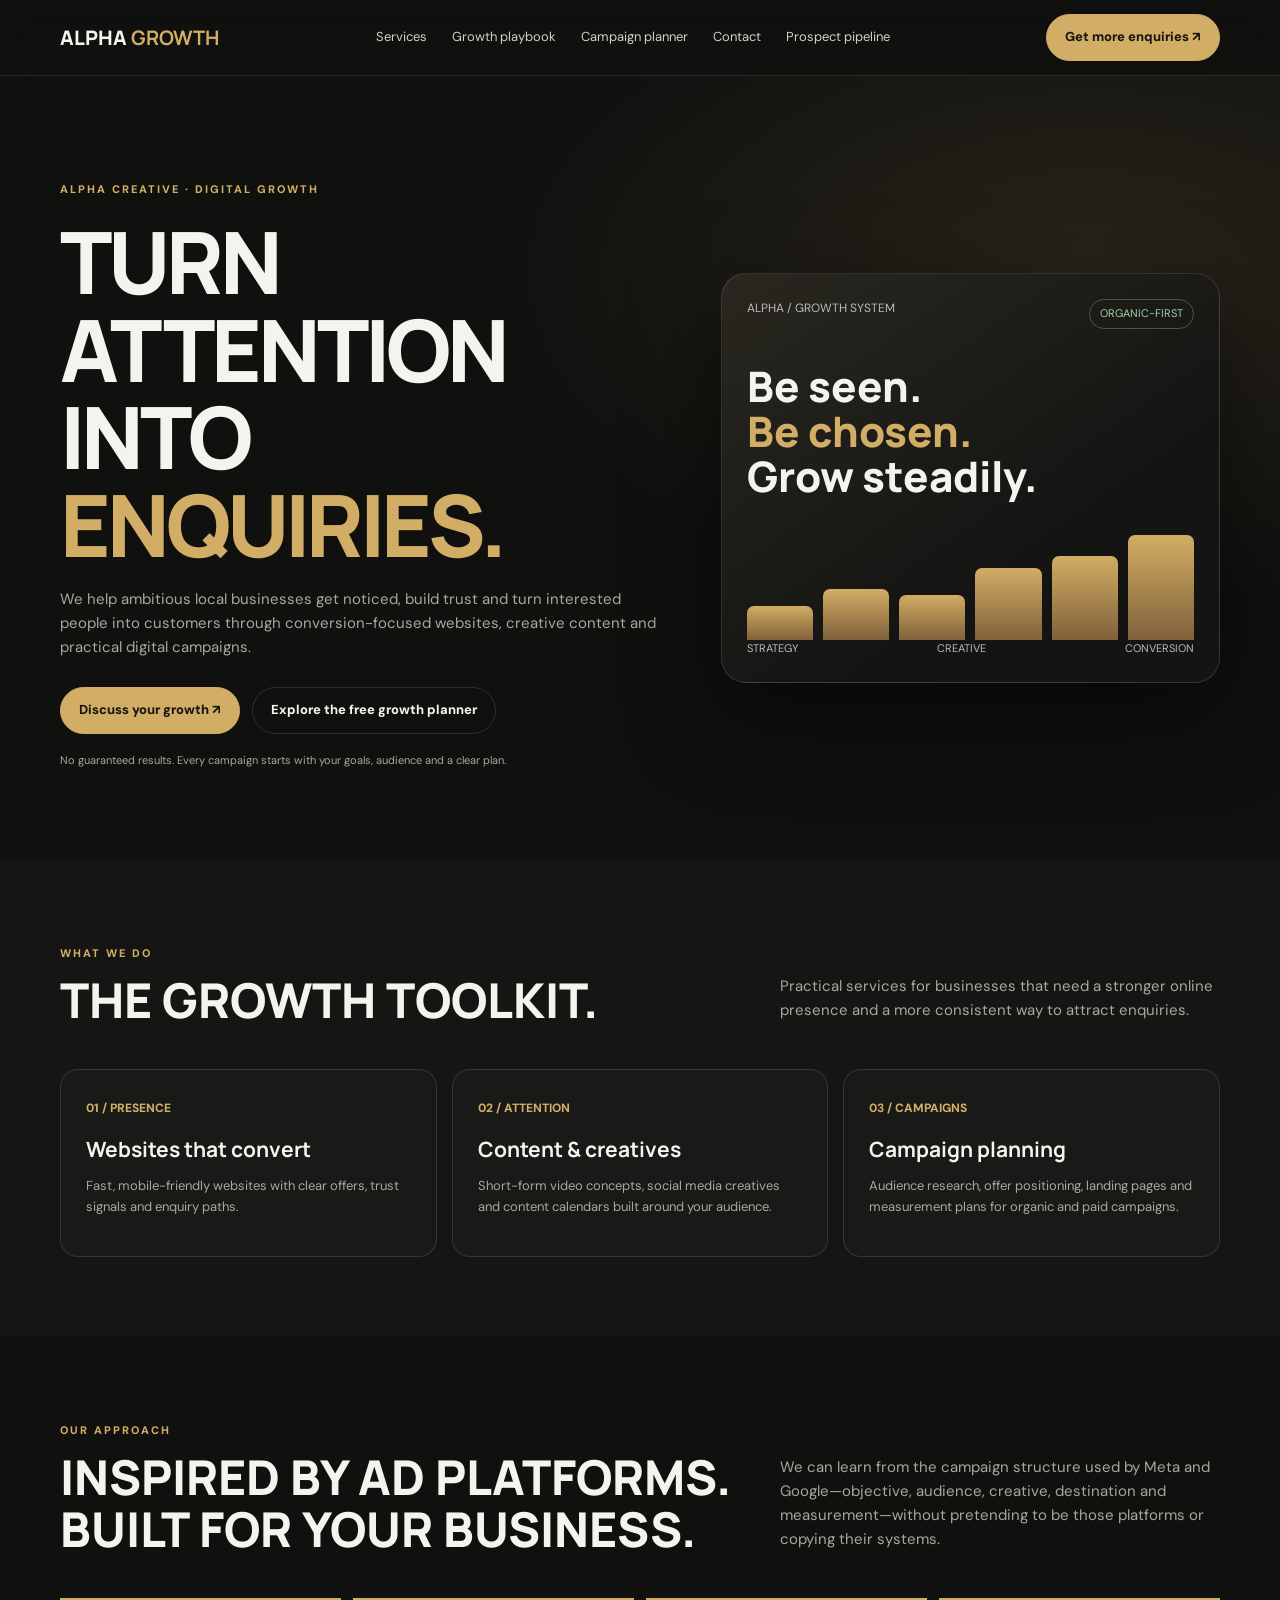
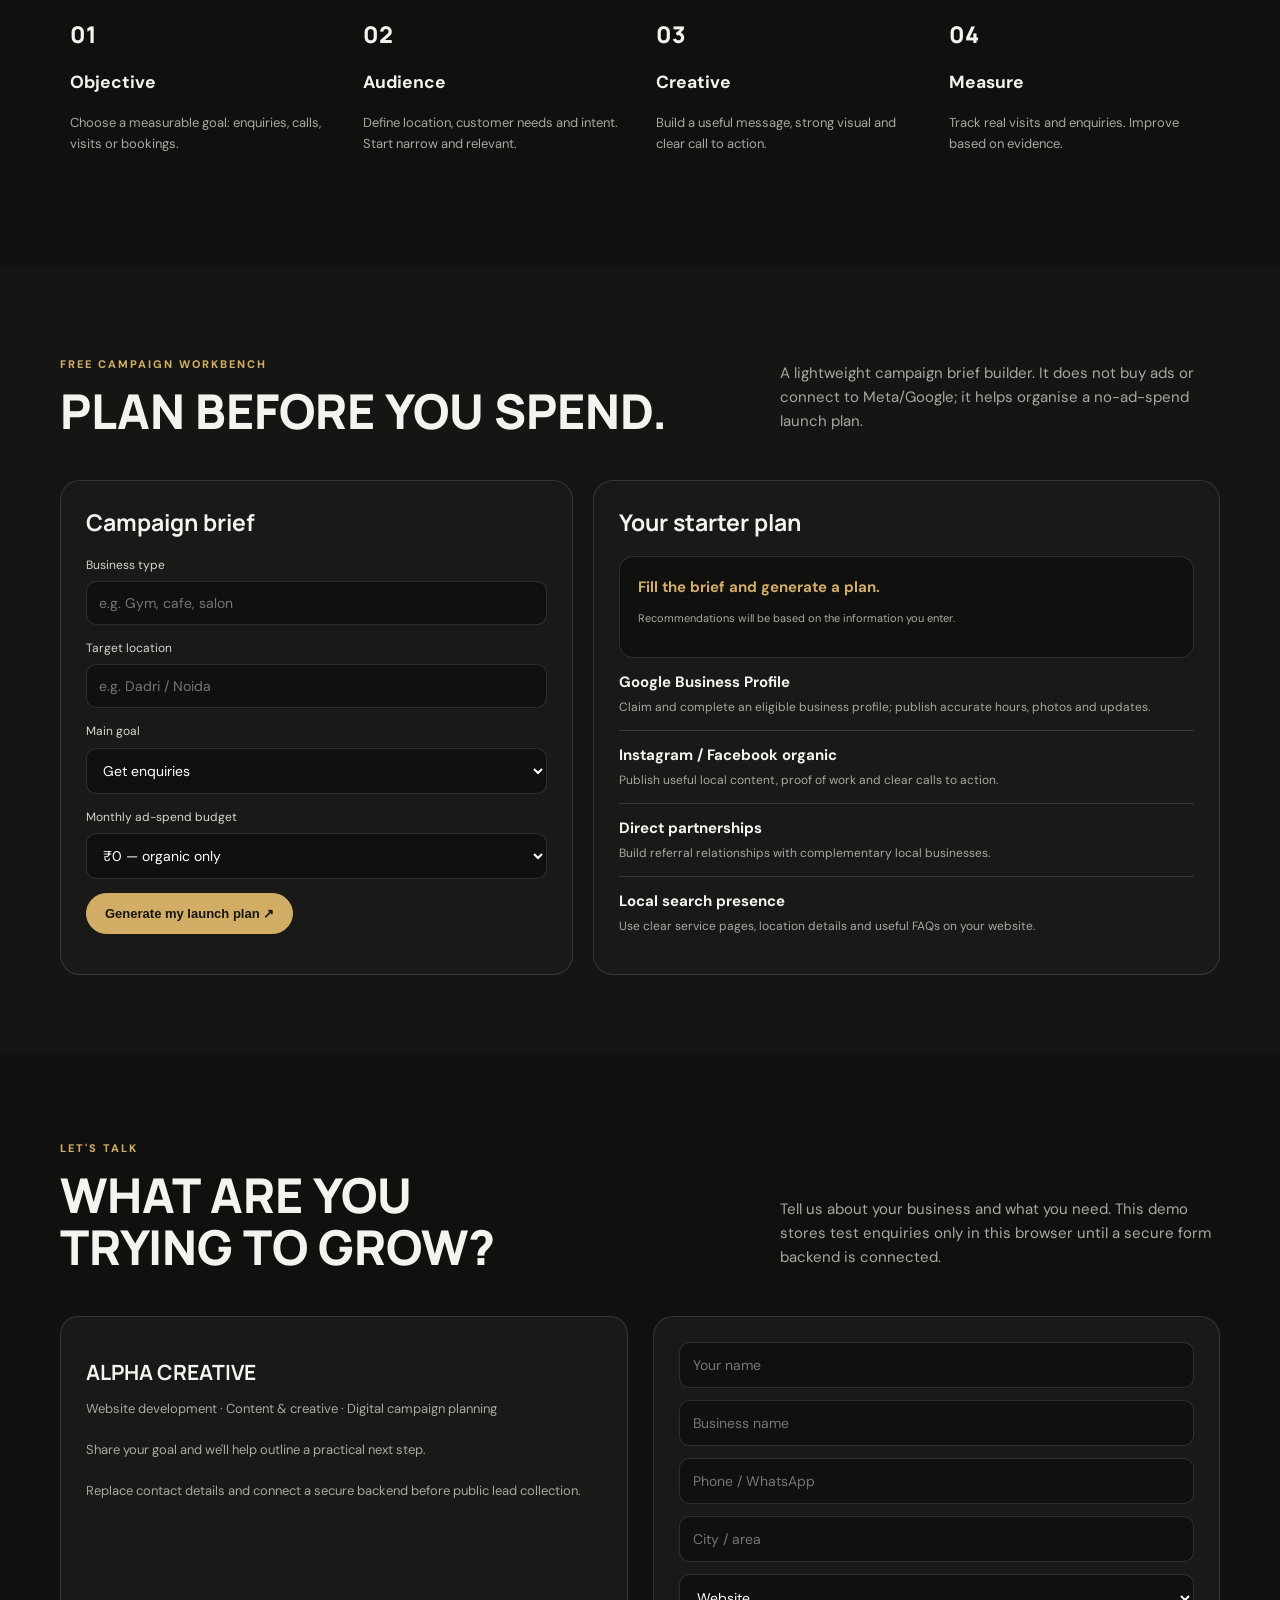
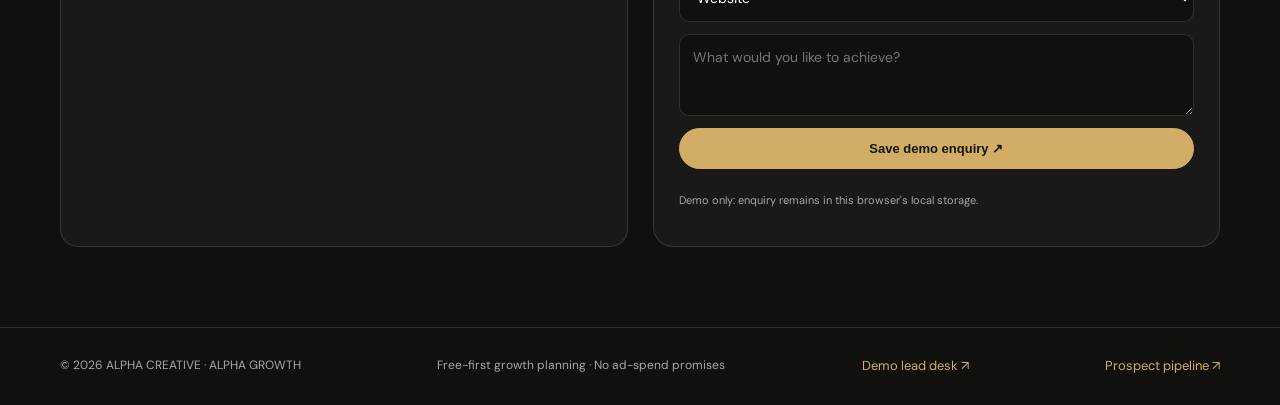
<file: growth/index.html>
<!doctype html>
<html lang="en"><head><meta charset="utf-8"><meta name="viewport" content="width=device-width,initial-scale=1"><meta name="theme-color" content="#10100f"><title>ALPHA GROWTH | Get discovered. Get clients.</title><meta name="description" content="ALPHA CREATIVE helps local businesses attract enquiries with websites, creative content and digital growth campaigns."><link rel="preconnect" href="https://fonts.googleapis.com"><link href="https://fonts.googleapis.com/css2?family=DM+Sans:wght@400;500;600;700&family=Manrope:wght@400;600;700;800&display=swap" rel="stylesheet">
<style>
:root{--bg:#10100f;--panel:#191918;--panel2:#22211f;--text:#f5f3ee;--muted:#aaa79f;--gold:#d2ad65;--line:#ffffff20;--green:#9bd6a4}*{box-sizing:border-box}html{scroll-behavior:smooth}body{margin:0;background:var(--bg);color:var(--text);font:15px 'DM Sans',sans-serif;line-height:1.6}a{color:inherit;text-decoration:none}.wrap{width:min(1160px,calc(100% - 40px));margin:auto}.nav{height:76px;position:sticky;top:0;background:#10100feF;backdrop-filter:blur(14px);border-bottom:1px solid var(--line);z-index:10}.nav .wrap{height:100%;display:flex;align-items:center;justify-content:space-between}.brand{font:800 20px Manrope}.brand b{color:var(--gold)}.links{display:flex;gap:25px;font-size:13px;color:#d3d0c8}.btn{display:inline-flex;align-items:center;justify-content:center;border:1px solid var(--gold);background:var(--gold);color:#17150f;padding:12px 18px;border-radius:99px;font-weight:800;font-size:13px;cursor:pointer}.btn.ghost{background:transparent;color:var(--text);border-color:var(--line)}.hero{padding:100px 0 80px;background:radial-gradient(ellipse at 85% 25%,#d2ad6520,transparent 40%)}.eyebrow{color:var(--gold);font-size:11px;letter-spacing:2px;font-weight:800;text-transform:uppercase}.hero-grid{display:grid;grid-template-columns:1.1fr .9fr;gap:50px;align-items:center}.hero h1{font:800 clamp(48px,7vw,86px)/1.02 Manrope;letter-spacing:-4px;margin:18px 0}.hero h1 em{color:var(--gold);font-style:normal}.hero p{color:var(--muted);max-width:610px}.actions{display:flex;gap:12px;flex-wrap:wrap;margin-top:28px}.visual{min-height:400px;border:1px solid var(--line);border-radius:25px;padding:25px;background:linear-gradient(145deg,#29271f,#141413 65%);display:flex;flex-direction:column;justify-content:space-between;box-shadow:0 30px 90px #0008}.visual-top{display:flex;justify-content:space-between;color:#bbb;font-size:12px}.visual h2{font:800 42px/1.08 Manrope;max-width:340px}.visual h2 span{color:var(--gold)}.bars{display:flex;align-items:end;gap:10px;height:105px}.bars i{display:block;flex:1;background:linear-gradient(var(--gold),#80613a);border-radius:7px 7px 0 0}.statline{display:flex;justify-content:space-between;color:#bbb;font-size:11px}.section{padding:80px 0}.head{display:flex;justify-content:space-between;gap:30px;align-items:end;margin-bottom:32px}.head h2{font:800 clamp(32px,4vw,48px) Manrope;line-height:1.1;margin:10px 0}.head p{max-width:440px;color:var(--muted)}.grid{display:grid;grid-template-columns:repeat(3,1fr);gap:15px}.card{background:var(--panel);border:1px solid var(--line);border-radius:18px;padding:25px}.card .num{color:var(--gold);font-weight:800;font-size:12px}.card h3{font:700 21px Manrope;margin:16px 0 8px}.card p{color:var(--muted);font-size:13px}.dark{background:#151514}.steps{display:grid;grid-template-columns:repeat(4,1fr);gap:12px}.step{border-top:2px solid var(--gold);padding:18px 10px}.step strong{font:800 23px Manrope}.step p{color:var(--muted);font-size:13px}.planner{display:grid;grid-template-columns:.9fr 1.1fr;gap:20px}.panel{background:var(--panel);border:1px solid var(--line);border-radius:20px;padding:25px}.panel h3{font:700 23px Manrope;margin:0 0 18px}.field{display:grid;gap:6px;margin:14px 0}.field label{font-size:12px;color:#d9d5cc}.field input,.field select,.field textarea{width:100%;background:#10100f;border:1px solid var(--line);border-radius:10px;padding:12px;color:white;font:14px 'DM Sans'}.result{background:#10100f;border:1px solid var(--line);border-radius:14px;padding:18px;margin-top:16px}.result strong{color:var(--gold)}.channel{padding:12px 0;border-bottom:1px solid var(--line)}.channel:last-child{border:0}.channel b{display:block}.channel span{font-size:12px;color:var(--muted)}.lead-layout{display:grid;grid-template-columns:1fr 1fr;gap:25px}.form{display:grid;gap:12px}.form input,.form textarea,.form select{width:100%;background:#10100f;border:1px solid var(--line);border-radius:10px;padding:13px;color:white;font:14px 'DM Sans'}.note{font-size:11px;color:var(--muted)}.admin-link{color:var(--gold);font-size:13px}.footer{border-top:1px solid var(--line);padding:28px 0;color:var(--muted);font-size:12px}.pill{display:inline-block;border:1px solid #9bd6a455;color:var(--green);border-radius:99px;padding:5px 10px;font-size:11px}.mobile{display:none}@media(max-width:760px){.hero-grid,.planner,.lead-layout{grid-template-columns:1fr}.hero{padding:70px 0}.visual{min-height:330px}.grid{grid-template-columns:1fr}.steps{grid-template-columns:1fr 1fr}.head{display:block}.links{gap:12px;font-size:11px}.nav-cta{display:none}.hero h1{letter-spacing:-2px}}@media(max-width:480px){.links a:nth-child(2),.links a:nth-child(3){display:none}.steps{grid-template-columns:1fr 1fr}.wrap{width:calc(100% - 30px)}}
</style></head><body>
<header class="nav"><div class="wrap"><a class="brand" href="#">ALPHA <b>GROWTH</b></a><nav class="links"><a href="#services">Services</a><a href="#playbook">Growth playbook</a><a href="#planner">Campaign planner</a><a href="#contact">Contact</a><a href="prospects.html">Prospect pipeline</a></nav><a class="btn nav-cta" href="#contact">Get more enquiries ↗</a></div></header>
<main><section class="hero"><div class="wrap hero-grid"><div><span class="eyebrow">ALPHA CREATIVE · DIGITAL GROWTH</span><h1>TURN ATTENTION<br>INTO <em>ENQUIRIES.</em></h1><p>We help ambitious local businesses get noticed, build trust and turn interested people into customers through conversion-focused websites, creative content and practical digital campaigns.</p><div class="actions"><a class="btn" href="#contact">Discuss your growth ↗</a><a class="btn ghost" href="#planner">Explore the free growth planner</a></div><p class="note" style="margin-top:18px">No guaranteed results. Every campaign starts with your goals, audience and a clear plan.</p></div><div class="visual"><div class="visual-top"><span>ALPHA / GROWTH SYSTEM</span><span class="pill">ORGANIC-FIRST</span></div><h2>Be seen.<br><span>Be chosen.</span><br>Grow steadily.</h2><div class="bars"><i style="height:32%"></i><i style="height:48%"></i><i style="height:42%"></i><i style="height:68%"></i><i style="height:80%"></i><i style="height:100%"></i></div><div class="statline"><span>STRATEGY</span><span>CREATIVE</span><span>CONVERSION</span></div></div></div></section>
<section class="section dark" id="services"><div class="wrap"><div class="head"><div><span class="eyebrow">WHAT WE DO</span><h2>THE GROWTH TOOLKIT.</h2></div><p>Practical services for businesses that need a stronger online presence and a more consistent way to attract enquiries.</p></div><div class="grid"><article class="card"><span class="num">01 / PRESENCE</span><h3>Websites that convert</h3><p>Fast, mobile-friendly websites with clear offers, trust signals and enquiry paths.</p></article><article class="card"><span class="num">02 / ATTENTION</span><h3>Content & creatives</h3><p>Short-form video concepts, social media creatives and content calendars built around your audience.</p></article><article class="card"><span class="num">03 / CAMPAIGNS</span><h3>Campaign planning</h3><p>Audience research, offer positioning, landing pages and measurement plans for organic and paid campaigns.</p></article></div></div></section>
<section class="section" id="playbook"><div class="wrap"><div class="head"><div><span class="eyebrow">OUR APPROACH</span><h2>INSPIRED BY AD PLATFORMS.<br>BUILT FOR YOUR BUSINESS.</h2></div><p>We can learn from the campaign structure used by Meta and Google—objective, audience, creative, destination and measurement—without pretending to be those platforms or copying their systems.</p></div><div class="steps"><div class="step"><strong>01</strong><h3>Objective</h3><p>Choose a measurable goal: enquiries, calls, visits or bookings.</p></div><div class="step"><strong>02</strong><h3>Audience</h3><p>Define location, customer needs and intent. Start narrow and relevant.</p></div><div class="step"><strong>03</strong><h3>Creative</h3><p>Build a useful message, strong visual and clear call to action.</p></div><div class="step"><strong>04</strong><h3>Measure</h3><p>Track real visits and enquiries. Improve based on evidence.</p></div></div></div></section>
<section class="section dark" id="planner"><div class="wrap"><div class="head"><div><span class="eyebrow">FREE CAMPAIGN WORKBENCH</span><h2>PLAN BEFORE YOU SPEND.</h2></div><p>A lightweight campaign brief builder. It does not buy ads or connect to Meta/Google; it helps organise a no-ad-spend launch plan.</p></div><div class="planner"><div class="panel"><h3>Campaign brief</h3><div class="field"><label>Business type</label><input id="biz" placeholder="e.g. Gym, cafe, salon"></div><div class="field"><label>Target location</label><input id="loc" placeholder="e.g. Dadri / Noida"></div><div class="field"><label>Main goal</label><select id="goal"><option>Get enquiries</option><option>Get phone calls</option><option>Increase visits</option><option>Build local awareness</option></select></div><div class="field"><label>Monthly ad-spend budget</label><select id="budget"><option value="0">₹0 — organic only</option><option value="1000">₹1,000–₹3,000 (planning only)</option><option value="5000">₹5,000+ (planning only)</option></select></div><button class="btn" id="makePlan">Generate my launch plan ↗</button></div><div class="panel"><h3>Your starter plan</h3><div id="planOutput" class="result"><strong>Fill the brief and generate a plan.</strong><p class="note">Recommendations will be based on the information you enter.</p></div><div class="channel"><b>Google Business Profile</b><span>Claim and complete an eligible business profile; publish accurate hours, photos and updates.</span></div><div class="channel"><b>Instagram / Facebook organic</b><span>Publish useful local content, proof of work and clear calls to action.</span></div><div class="channel"><b>Direct partnerships</b><span>Build referral relationships with complementary local businesses.</span></div><div class="channel"><b>Local search presence</b><span>Use clear service pages, location details and useful FAQs on your website.</span></div></div></div></div></section>
<section class="section" id="contact"><div class="wrap"><div class="head"><div><span class="eyebrow">LET'S TALK</span><h2>WHAT ARE YOU<br>TRYING TO GROW?</h2></div><p>Tell us about your business and what you need. This demo stores test enquiries only in this browser until a secure form backend is connected.</p></div><div class="lead-layout"><div class="card"><h3>ALPHA CREATIVE</h3><p>Website development · Content & creative · Digital campaign planning</p><p style="margin-top:20px">Share your goal and we'll help outline a practical next step.</p><p class="note" style="margin-top:20px">Replace contact details and connect a secure backend before public lead collection.</p></div><form class="panel form" id="leadForm"><input name="name" required placeholder="Your name"><input name="business" required placeholder="Business name"><input name="phone" required placeholder="Phone / WhatsApp"><input name="location" placeholder="City / area"><select name="need"><option>Website</option><option>Social media content</option><option>Lead generation</option><option>Campaign planning</option><option>Other</option></select><textarea name="message" rows="3" placeholder="What would you like to achieve?"></textarea><button class="btn" type="submit">Save demo enquiry ↗</button><p class="note" id="formMsg">Demo only: enquiry remains in this browser's local storage.</p></form></div></div></section></main>
<footer class="footer"><div class="wrap" style="display:flex;justify-content:space-between;gap:15px;flex-wrap:wrap"><span>© <span id="year"></span> ALPHA CREATIVE · ALPHA GROWTH</span><span>Free-first growth planning · No ad-spend promises</span><a class="admin-link" href="leads.html">Demo lead desk ↗</a><a class="admin-link" href="prospects.html">Prospect pipeline ↗</a></div></footer>
<script>
document.getElementById('year').textContent=new Date().getFullYear();
document.getElementById('makePlan').addEventListener('click',()=>{const biz=document.getElementById('biz').value.trim()||'your business',loc=document.getElementById('loc').value.trim()||'your local area',goal=document.getElementById('goal').value,budget=Number(document.getElementById('budget').value);let steps=['Complete your Google Business Profile with correct contact details, categories, service area and real photos.','Create three useful short videos answering common customer questions about '+biz+'.','Publish a clear offer and a dedicated landing section for '+loc+'.','Ask satisfied customers for honest reviews; never buy or fabricate reviews.','Track enquiries in a simple sheet and review which channel generated each one.'];if(goal==='Get phone calls')steps.unshift('Make the phone number prominent and test click-to-call on mobile.');if(goal==='Increase visits')steps.unshift('Add accurate directions, opening hours and a simple visit/booking call to action.');if(goal==='Build local awareness')steps.unshift('Create location-specific posts and collaborate with nearby complementary businesses.');let spend=budget===0?'₹0 paid-ad spend: use organic publishing, local listings, partnerships and direct outreach.': 'Budget selected for planning only. Actual Meta/Google spend is separate and requires a payment method; this tool does not launch ads.';document.getElementById('planOutput').innerHTML='<strong>'+goal+' · '+biz+' · '+loc+'</strong><p style="margin:8px 0 12px">'+spend+'</p><ol>'+steps.map(x=>'<li style="margin:7px 0;color:#c9c5bc">'+x+'</li>').join('')+'</ol>';});
document.getElementById('leadForm').addEventListener('submit',e=>{e.preventDefault();const data=Object.fromEntries(new FormData(e.target));data.createdAt=new Date().toISOString();const rows=JSON.parse(localStorage.getItem('alphaGrowthLeads')||'[]');rows.unshift(data);localStorage.setItem('alphaGrowthLeads',JSON.stringify(rows));document.getElementById('formMsg').textContent='Saved in this browser demo. Open the demo lead desk on this same browser to view/export it.';e.target.reset();});
</script></body></html>
</file>
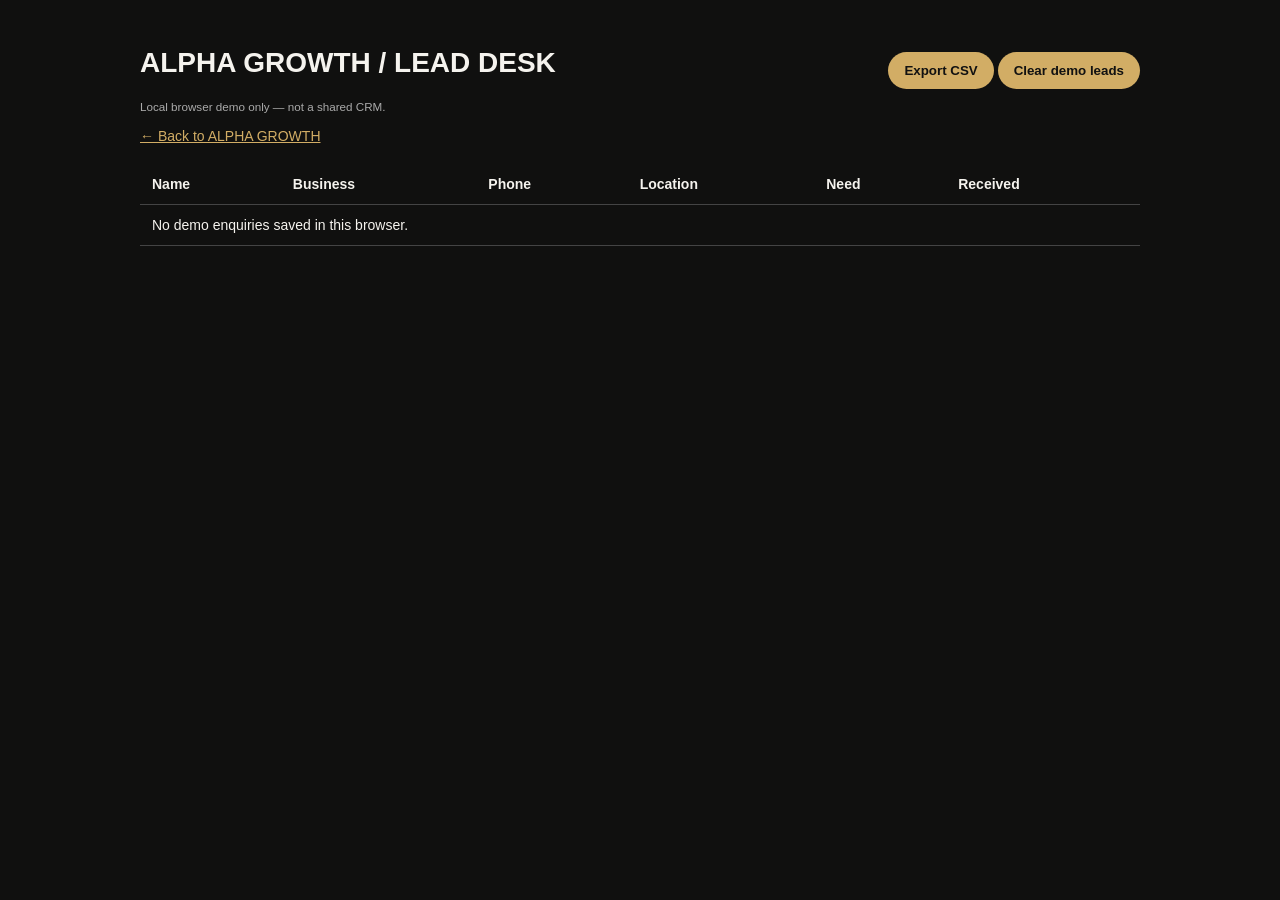
<file: growth/leads.html>
<!doctype html><html lang="en"><head><meta charset="utf-8"><meta name="viewport" content="width=device-width,initial-scale=1"><title>ALPHA GROWTH | Demo Lead Desk</title><style>body{margin:0;background:#10100f;color:#f5f3ee;font:14px Arial;padding:28px}main{max-width:1000px;margin:auto}a,button{color:#d2ad65}button{background:#d2ad65;color:#111;border:0;padding:11px 16px;border-radius:20px;font-weight:bold;cursor:pointer}table{width:100%;border-collapse:collapse;margin-top:20px}td,th{text-align:left;padding:12px;border-bottom:1px solid #444}small{color:#aaa}.top{display:flex;justify-content:space-between;align-items:center;gap:15px;flex-wrap:wrap}</style></head><body><main><div class="top"><div><h1>ALPHA GROWTH / LEAD DESK</h1><small>Local browser demo only — not a shared CRM.</small></div><div><button id="export">Export CSV</button> <button id="clear">Clear demo leads</button></div></div><p><a href="./">← Back to ALPHA GROWTH</a></p><table><thead><tr><th>Name</th><th>Business</th><th>Phone</th><th>Location</th><th>Need</th><th>Received</th></tr></thead><tbody id="rows"></tbody></table></main><script>const get=()=>JSON.parse(localStorage.getItem('alphaGrowthLeads')||'[]');function render(){const a=get();document.getElementById('rows').innerHTML=a.length?a.map(x=>'<tr>'+[x.name,x.business,x.phone,x.location,x.need,new Date(x.createdAt).toLocaleString()].map(v=>'<td>'+String(v||'').replace(/[&<>"]/g,c=>({'&':'&amp;','<':'&lt;','>':'&gt;','"':'&quot;'}[c]))+'</td>').join('')+'</tr>').join(''):'<tr><td colspan="6">No demo enquiries saved in this browser.</td></tr>'}render();document.getElementById('export').onclick=()=>{const a=get(),keys=['name','business','phone','location','need','message','createdAt'];const csv=[keys.join(','),...a.map(x=>keys.map(k=>'"'+String(x[k]||'').replace(/"/g,'""')+'"').join(','))].join('\n');const u=URL.createObjectURL(new Blob([csv],{type:'text/csv'}));const link=document.createElement('a');link.href=u;link.download='alpha-growth-leads.csv';link.click();URL.revokeObjectURL(u)};document.getElementById('clear').onclick=()=>{if(confirm('Delete all demo leads from this browser?')){localStorage.removeItem('alphaGrowthLeads');render()}}</script></body></html>
</file>
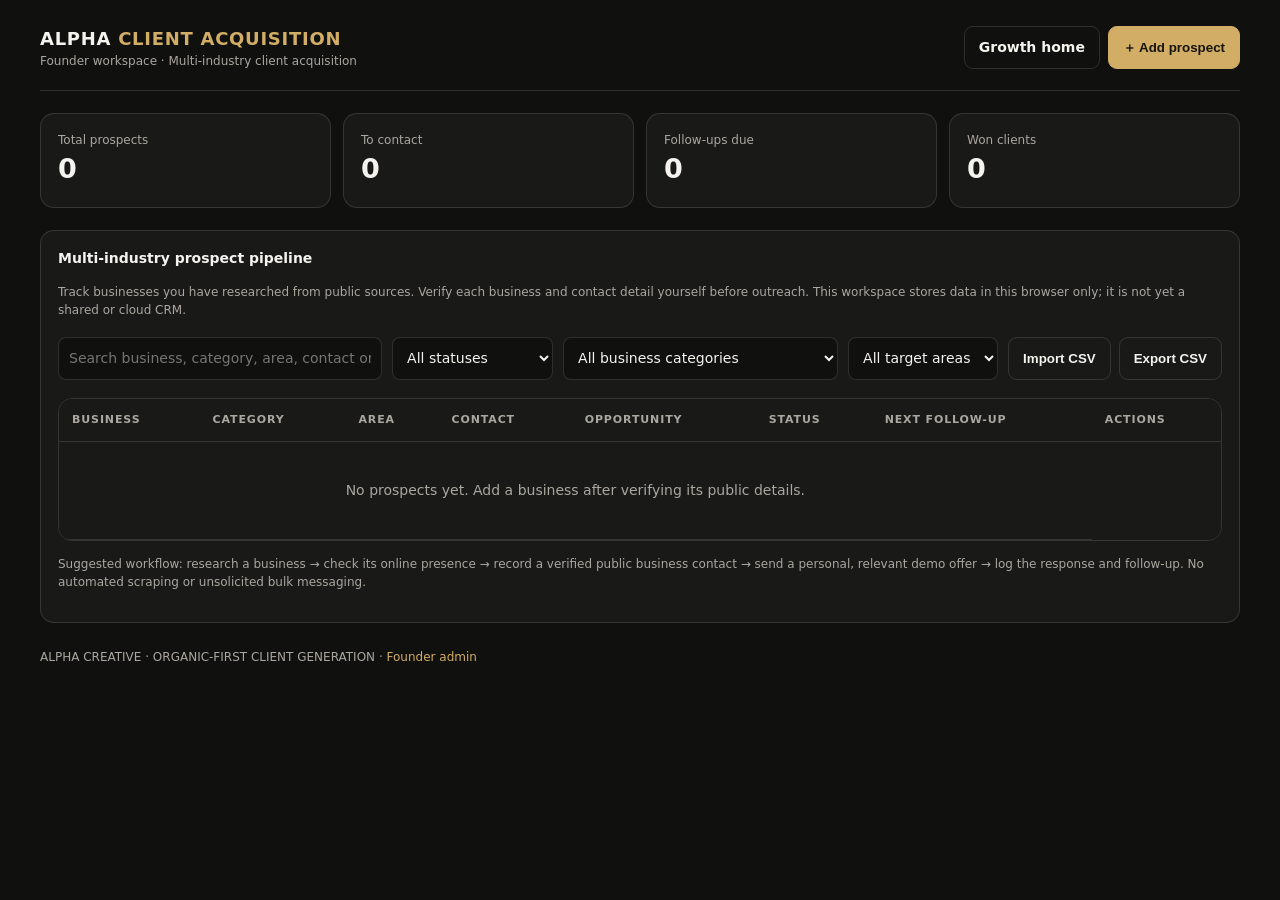
<file: growth/prospects.html>
<!doctype html>
<html lang="en"><head><meta charset="utf-8"><meta name="viewport" content="width=device-width,initial-scale=1"><meta name="theme-color" content="#10100f"><title>ALPHA CLIENT ACQUISITION</title>
<style>
:root{--bg:#10100f;--panel:#191918;--panel2:#22211f;--text:#f5f3ee;--muted:#aaa79f;--gold:#d2ad65;--line:#ffffff20;--green:#9bd6a4;--red:#e58c83}*{box-sizing:border-box}body{margin:0;background:var(--bg);color:var(--text);font:14px system-ui,Arial;line-height:1.5}.wrap{max-width:1250px;margin:auto;padding:25px}.top{display:flex;align-items:center;justify-content:space-between;gap:16px;flex-wrap:wrap;border-bottom:1px solid var(--line);padding-bottom:20px}.brand{font-weight:850;letter-spacing:.04em;font-size:18px}.brand b{color:var(--gold)}a{color:var(--gold);text-decoration:none}.sub{color:var(--muted);font-size:12px}.actions{display:flex;gap:8px;flex-wrap:wrap}button,.btn{border:1px solid var(--gold);background:var(--gold);color:#17150f;border-radius:9px;padding:10px 14px;font-weight:750;cursor:pointer}.ghost{background:transparent;color:var(--text);border-color:var(--line)}.stats{display:grid;grid-template-columns:repeat(4,1fr);gap:12px;margin:22px 0}.stat,.panel{background:var(--panel);border:1px solid var(--line);border-radius:14px;padding:17px}.stat span{display:block;color:var(--muted);font-size:12px}.stat strong{font-size:27px}.toolbar{display:flex;gap:10px;flex-wrap:wrap;margin:18px 0}.toolbar input,.toolbar select,input,select,textarea{background:#10100f;border:1px solid var(--line);border-radius:8px;padding:10px;color:var(--text);font:inherit}.toolbar input{flex:1;min-width:190px}.table-wrap{overflow:auto;border:1px solid var(--line);border-radius:14px}table{width:100%;border-collapse:collapse;min-width:850px;background:var(--panel)}th,td{text-align:left;padding:13px;border-bottom:1px solid var(--line);vertical-align:top}th{font-size:11px;text-transform:uppercase;letter-spacing:.08em;color:var(--muted)}td small{display:block;color:var(--muted)}.tag{display:inline-block;padding:4px 8px;border:1px solid var(--line);border-radius:99px;font-size:11px}.hot{color:var(--green);border-color:#9bd6a455}.overdue{color:var(--red)}.empty{text-align:center;color:var(--muted);padding:38px}.hint{color:var(--muted);font-size:12px;margin:14px 0}.modal{display:none;position:fixed;inset:0;background:#000b;z-index:5;align-items:center;justify-content:center;padding:16px}.modal.open{display:flex}.dialog{width:min(650px,100%);max-height:92vh;overflow:auto;background:var(--panel);border:1px solid var(--line);border-radius:16px;padding:22px}.formgrid{display:grid;grid-template-columns:1fr 1fr;gap:12px}.field{display:grid;gap:5px}.field label{font-size:12px;color:var(--muted)}.field input,.field select,.field textarea{width:100%}.wide{grid-column:1/-1}.form-actions{display:flex;justify-content:flex-end;gap:8px;margin-top:18px}.smallbtn{padding:6px 9px;font-size:11px}.footer{padding:25px 0;color:var(--muted);font-size:12px}@media(max-width:700px){.wrap{padding:16px}.stats{grid-template-columns:1fr 1fr}.formgrid{grid-template-columns:1fr}.wide{grid-column:auto}}
</style></head><body><main class="wrap">
<header class="top"><div><div class="brand">ALPHA <b>CLIENT ACQUISITION</b></div><div class="sub">Founder workspace · Multi-industry client acquisition</div></div><div class="actions"><a class="btn ghost" href="./">Growth home</a><button id="addBtn">＋ Add prospect</button></div></header>
<section class="stats"><div class="stat"><span>Total prospects</span><strong id="total">0</strong></div><div class="stat"><span>To contact</span><strong id="todo">0</strong></div><div class="stat"><span>Follow-ups due</span><strong id="due">0</strong></div><div class="stat"><span>Won clients</span><strong id="won">0</strong></div></section>
<section class="panel"><strong>Multi-industry prospect pipeline</strong><p class="hint">Track businesses you have researched from public sources. Verify each business and contact detail yourself before outreach. This workspace stores data in this browser only; it is not yet a shared or cloud CRM.</p>
<div class="toolbar"><input id="search" placeholder="Search business, category, area, contact or notes…"><select id="statusFilter"><option value="">All statuses</option><option>To research</option><option>Ready to contact</option><option>Contacted</option><option>Interested</option><option>Follow-up</option><option>Proposal sent</option><option>Won</option><option>Not interested</option></select><select id="categoryFilter"><option value="">All business categories</option><option>Gym / Fitness</option><option>Cafe / Restaurant</option><option>Local Small Business</option><option>Cosmetics / Beauty</option><option>Ethnic Wear / Lehenga</option><option>Luxury Fashion / Three-piece Suit</option><option>Other</option></select><select id="areaFilter"><option value="">All target areas</option><option>Dadri</option><option>Greater Noida</option><option>Noida</option><option>Other</option></select><div class="actions"><button class="ghost" id="importBtn">Import CSV</button><button class="ghost" id="exportBtn">Export CSV</button><input type="file" id="csvFile" accept=".csv,text/csv" hidden></div></div>
<div class="table-wrap"><table><thead><tr><th>Business</th><th>Category</th><th>Area</th><th>Contact</th><th>Opportunity</th><th>Status</th><th>Next follow-up</th><th>Actions</th></tr></thead><tbody id="rows"></tbody></table></div>
<p class="hint">Suggested workflow: research a business → check its online presence → record a verified public business contact → send a personal, relevant demo offer → log the response and follow-up. No automated scraping or unsolicited bulk messaging.</p></section>
<div class="footer">ALPHA CREATIVE · ORGANIC-FIRST CLIENT GENERATION · <a href="../admin/">Founder admin</a></div></main>
<div class="modal" id="modal"><div class="dialog"><div class="top"><strong id="modalTitle">Add prospect</strong><button class="ghost" id="closeBtn">✕</button></div><form id="prospectForm"><input type="hidden" id="pid"><div class="formgrid">
<div class="field"><label>Gym / business name *</label><input id="business" required></div><div class="field"><label>Business category</label><select id="category"><option>Gym / Fitness</option><option>Cafe / Restaurant</option><option>Local Small Business</option><option>Cosmetics / Beauty</option><option>Ethnic Wear / Lehenga</option><option>Luxury Fashion / Three-piece Suit</option><option>Other</option></select></div><div class="field"><label>Area</label><select id="area"><option>Dadri</option><option>Greater Noida</option><option>Noida</option><option>Other</option></select></div>
<div class="field"><label>Public phone / WhatsApp</label><input id="phone" placeholder="Verify before contacting"></div><div class="field"><label>Public email</label><input id="email" type="email"></div>
<div class="field"><label>Website / Google Maps URL</label><input id="website" type="url" placeholder="https://…"></div><div class="field"><label>Instagram / social URL</label><input id="social" type="url" placeholder="https://…"></div>
<div class="field"><label>Opportunity</label><select id="opportunity"><option>No website found (verify)</option><option>Outdated website</option><option>Website needs mobile upgrade</option><option>Needs enquiry / membership form</option><option>Social media support</option><option>Unknown</option></select></div><div class="field"><label>Lead source</label><select id="source"><option>Google Maps</option><option>Google Search</option><option>Instagram</option><option>Referral</option><option>Walk-in</option><option>Other</option></select></div>
<div class="field"><label>Status</label><select id="status"><option>To research</option><option>Ready to contact</option><option>Contacted</option><option>Interested</option><option>Follow-up</option><option>Proposal sent</option><option>Won</option><option>Not interested</option></select></div><div class="field"><label>Next follow-up date</label><input id="followup" type="date"></div>
<div class="field wide"><label>Research notes / last interaction</label><textarea id="notes" rows="3" placeholder="What did you verify? What relevant improvement could you offer?"></textarea></div></div><div class="form-actions"><button type="button" class="ghost" id="cancelBtn">Cancel</button><button type="submit">Save prospect</button></div></form></div></div>
<script>
const KEY='alphaClientProspects_v1';const $=id=>document.getElementById(id);let items=JSON.parse(localStorage.getItem(KEY)||'[]');
const fields=['business','category','area','phone','email','website','social','opportunity','source','status','followup','notes'];
const esc=s=>String(s||'').replace(/[&<>"']/g,c=>({'&':'&amp;','<':'&lt;','>':'&gt;','"':'&quot;',"'":'&#39;'}[c]));
function save(){localStorage.setItem(KEY,JSON.stringify(items));render()}
function render(){const q=$('search').value.toLowerCase(),st=$('statusFilter').value,ar=$('areaFilter').value,cat=$('categoryFilter').value;const filtered=items.filter(x=>(!q||fields.some(k=>String(x[k]||'').toLowerCase().includes(q)))&&(!st||x.status===st)&&(!ar||x.area===ar)&&(!cat||x.category===cat));$('total').textContent=items.length;$('todo').textContent=items.filter(x=>['To research','Ready to contact'].includes(x.status)).length;$('due').textContent=items.filter(x=>x.followup&&x.followup<=new Date().toISOString().slice(0,10)&&!['Won','Not interested'].includes(x.status)).length;$('won').textContent=items.filter(x=>x.status==='Won').length;
$('rows').innerHTML=filtered.length?filtered.map(x=>'<tr><td><b>'+esc(x.business)+'</b><small>'+esc(x.opportunity)+'</small></td><td>'+esc(x.category||'Uncategorised')+'</td><td>'+esc(x.area)+'</td><td>'+esc(x.phone)+'<small>'+esc(x.email)+'</small></td><td>'+link(x.website,'Website')+' '+link(x.social,'Social')+'<small>'+esc(x.source)+'</small></td><td><span class="tag '+(x.status==='Won'?'hot':'')+'">'+esc(x.status)+'</span></td><td class="'+(x.followup&&x.followup<=new Date().toISOString().slice(0,10)?'overdue':'')+'">'+esc(x.followup||'—')+'</td><td><button class="smallbtn ghost" data-edit="'+x.id+'">Edit</button> <button class="smallbtn ghost" data-delete="'+x.id+'">Delete</button></td></tr>').join(''):'<tr><td colspan="7" class="empty">No prospects yet. Add a business after verifying its public details.</td></tr>'}
function link(u,t){if(!u)return '';try{const z=new URL(u);if(!['http:','https:'].includes(z.protocol))return '';return '<a target="_blank" rel="noopener" href="'+esc(z.href)+'">'+t+'</a>'}catch{return ''}}
function openForm(x){$('prospectForm').reset();$('pid').value=x?.id||'';$('modalTitle').textContent=x?'Edit prospect':'Add prospect';fields.forEach(k=>$(k).value=x?.[k]||($(k).tagName==='SELECT'?$(k).options[0].value:''));$('modal').classList.add('open')}
function closeForm(){$('modal').classList.remove('open')}
$('addBtn').onclick=()=>openForm();$('closeBtn').onclick=$('cancelBtn').onclick=closeForm;
$('prospectForm').onsubmit=e=>{e.preventDefault();const id=$('pid').value||crypto.randomUUID();const x={id,updatedAt:new Date().toISOString()};fields.forEach(k=>x[k]=$(k).value.trim());const i=items.findIndex(a=>a.id===id);if(i<0){x.createdAt=x.updatedAt;items.unshift(x)}else items[i]={...items[i],...x};save();closeForm()};
$('rows').onclick=e=>{const edit=e.target.dataset.edit,del=e.target.dataset.delete;if(edit){const x=items.find(a=>a.id===edit);if(x)openForm(x)}if(del&&confirm('Delete this prospect?')){items=items.filter(a=>a.id!==del);save()}};
['search','statusFilter','areaFilter','categoryFilter'].forEach(id=>$(id).addEventListener(id==='search'?'input':'change',render));
$('exportBtn').onclick=()=>{const cols=[...fields,'createdAt','updatedAt'];const csv=[cols.join(','),...items.map(x=>cols.map(k=>'"'+String(x[k]||'').replace(/"/g,'""')+'"').join(','))].join('\n');download(csv,'alpha-creative-prospects.csv','text/csv')};
function download(s,n,t){const a=document.createElement('a'),u=URL.createObjectURL(new Blob([s],{type:t}));a.href=u;a.download=n;a.click();URL.revokeObjectURL(u)}
$('importBtn').onclick=()=>$('csvFile').click();$('csvFile').onchange=async e=>{const f=e.target.files[0];if(!f)return;const lines=(await f.text()).split(/\r?\n/).filter(Boolean);const parse=s=>{let a=[],v='',q=false;for(let i=0;i<s.length;i++){if(s[i]==='"'&&s[i+1]==='"'){v+='"';i++}else if(s[i]==='"')q=!q;else if(s[i]===','&&!q){a.push(v);v=''}else v+=s[i]}a.push(v);return a};const h=parse(lines.shift()).map(x=>x.trim());let count=0;for(const line of lines){const vals=parse(line),x={id:crypto.randomUUID(),createdAt:new Date().toISOString()};h.forEach((k,i)=>{if(fields.includes(k))x[k]=vals[i]||''});if(x.business){items.push(x);count++}}save();alert('Imported '+count+' prospects. Review and verify every record.');e.target.value=''};
render();
</script></body></html>
</file>
